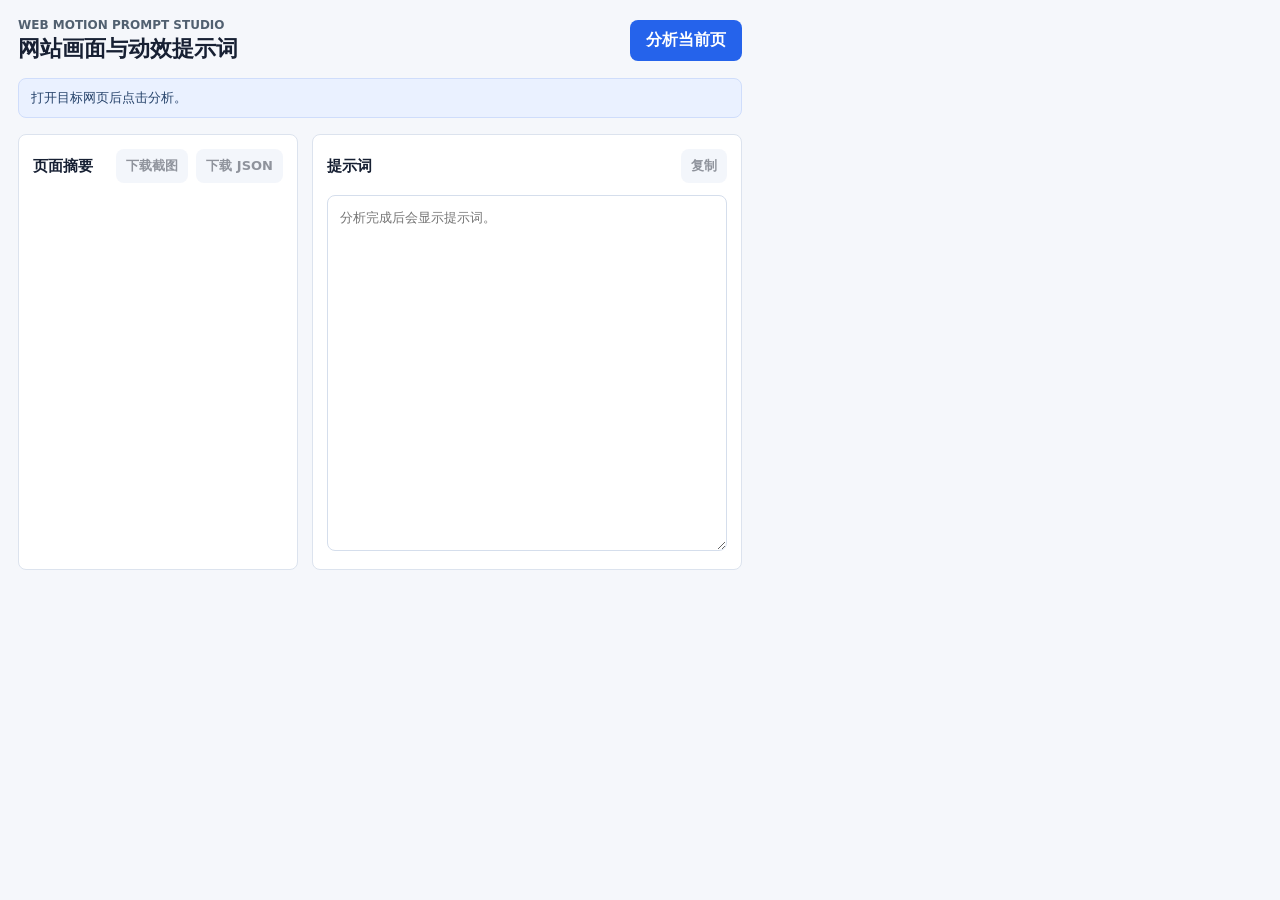
<file: popup.html>
<!doctype html>
<html lang="zh-CN">
  <head>
    <meta charset="utf-8" />
    <meta name="viewport" content="width=device-width, initial-scale=1" />
    <title>Web Motion Prompt Studio</title>
    <link rel="stylesheet" href="popup.css" />
  </head>
  <body>
    <main class="shell">
      <header class="topbar">
        <div>
          <p class="eyebrow">Web Motion Prompt Studio</p>
          <h1>网站画面与动效提示词</h1>
        </div>
        <button id="analyzeBtn" class="primary">分析当前页</button>
      </header>

      <section id="status" class="status">打开目标网页后点击分析。</section>

      <section class="grid">
        <article class="panel">
          <div class="panelHead">
            <h2>页面摘要</h2>
            <div class="actionsMini">
              <button id="downloadScreenshotBtn" class="ghost" disabled>下载截图</button>
              <button id="downloadJsonBtn" class="ghost" disabled>下载 JSON</button>
            </div>
          </div>
          <dl id="summary" class="summary"></dl>
          <div id="screenshotStrip" class="screenshotStrip" aria-label="分段网页截图预览"></div>
        </article>

        <article class="panel">
          <div class="panelHead">
            <h2>提示词</h2>
            <button id="copyBtn" class="ghost" disabled>复制</button>
          </div>
          <textarea id="promptOutput" spellcheck="false" placeholder="分析完成后会显示提示词。"></textarea>
        </article>
      </section>
    </main>
    <script src="popup.js"></script>
  </body>
</html>
</file>
<file: popup.css>
:root {
  color-scheme: light;
  font-family: Inter, ui-sans-serif, system-ui, -apple-system, BlinkMacSystemFont, "Segoe UI", sans-serif;
  color: #172033;
  background: #f5f7fb;
}

* {
  box-sizing: border-box;
}

body {
  width: 760px;
  min-height: 560px;
  margin: 0;
  background: #f5f7fb;
}

button {
  border: 0;
  border-radius: 8px;
  cursor: pointer;
  font: inherit;
}

button:disabled {
  cursor: not-allowed;
  opacity: 0.48;
}

.shell {
  padding: 18px;
}

.topbar {
  align-items: center;
  display: flex;
  gap: 16px;
  justify-content: space-between;
}

.eyebrow {
  color: #516070;
  font-size: 12px;
  font-weight: 700;
  margin: 0 0 4px;
  text-transform: uppercase;
}

h1,
h2 {
  letter-spacing: 0;
  margin: 0;
}

h1 {
  font-size: 22px;
  line-height: 1.2;
}

h2 {
  font-size: 15px;
}

.primary {
  background: #2563eb;
  color: white;
  font-weight: 700;
  min-width: 112px;
  padding: 10px 14px;
}

.ghost {
  background: #e8edf7;
  color: #172033;
  font-size: 13px;
  font-weight: 700;
  padding: 8px 10px;
}

.status {
  background: #eaf1ff;
  border: 1px solid #cfddfb;
  border-radius: 8px;
  color: #26436b;
  font-size: 13px;
  margin: 16px 0;
  padding: 10px 12px;
}

.grid {
  display: grid;
  gap: 14px;
  grid-template-columns: 280px 1fr;
}

.panel {
  background: white;
  border: 1px solid #dce3ee;
  border-radius: 8px;
  min-height: 410px;
  padding: 14px;
}

.panelHead {
  align-items: center;
  display: flex;
  justify-content: space-between;
  margin-bottom: 12px;
}

.actionsMini {
  display: flex;
  gap: 8px;
}

.summary {
  display: grid;
  gap: 10px;
  margin: 0;
}

.summary dt {
  color: #66758a;
  font-size: 12px;
  font-weight: 700;
  margin-bottom: 3px;
}

.summary dd {
  color: #172033;
  font-size: 13px;
  line-height: 1.45;
  margin: 0;
  overflow-wrap: anywhere;
}

textarea {
  border: 1px solid #d5deec;
  border-radius: 8px;
  color: #172033;
  font: 13px/1.55 ui-monospace, SFMono-Regular, Menlo, Monaco, Consolas, monospace;
  height: 356px;
  outline: none;
  padding: 12px;
  resize: vertical;
  width: 100%;
}

textarea:focus {
  border-color: #2563eb;
  box-shadow: 0 0 0 3px rgba(37, 99, 235, 0.14);
}

.screenshotStrip {
  display: none;
  gap: 8px;
  grid-template-columns: repeat(2, 1fr);
  margin-top: 14px;
}

.screenshotPreview {
  background: #f5f7fb;
  border: 1px solid #d5deec;
  border-radius: 8px;
  max-height: 150px;
  object-fit: cover;
  object-position: top center;
  width: 100%;
}
</file>
